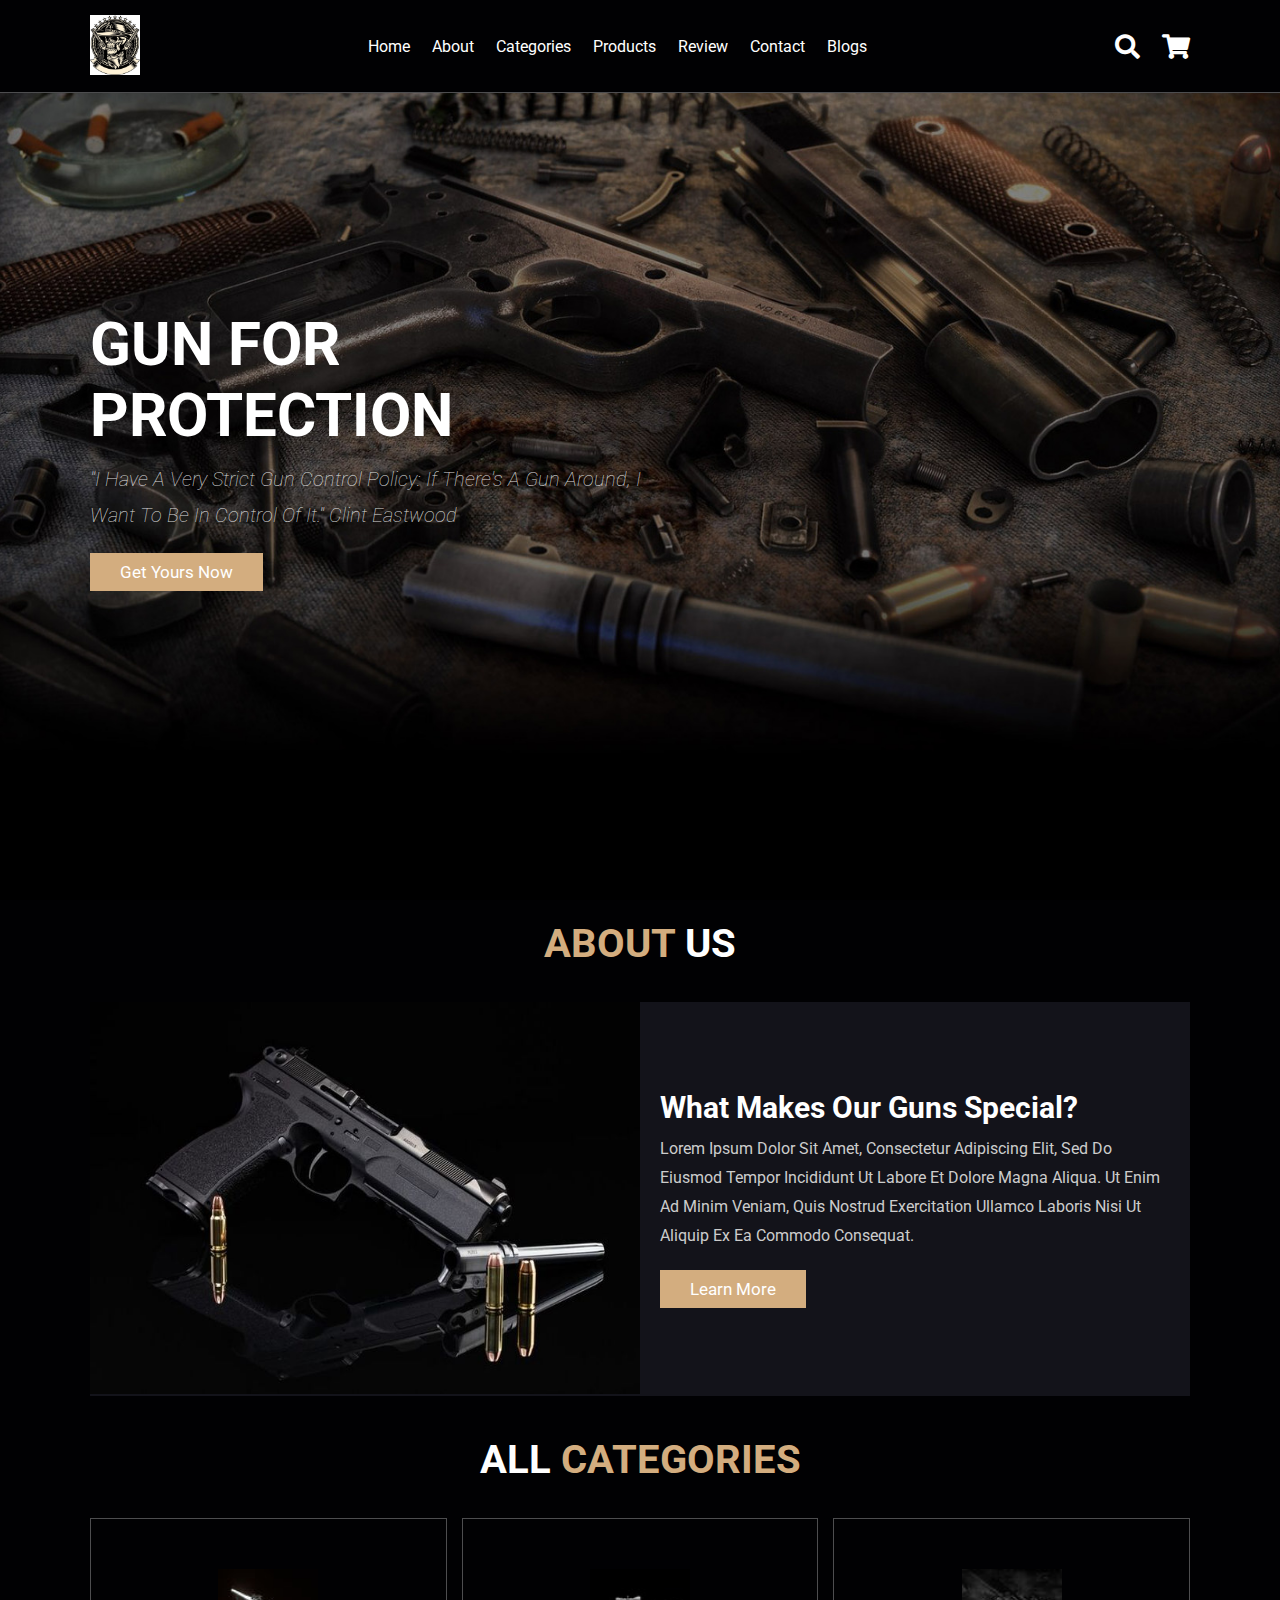
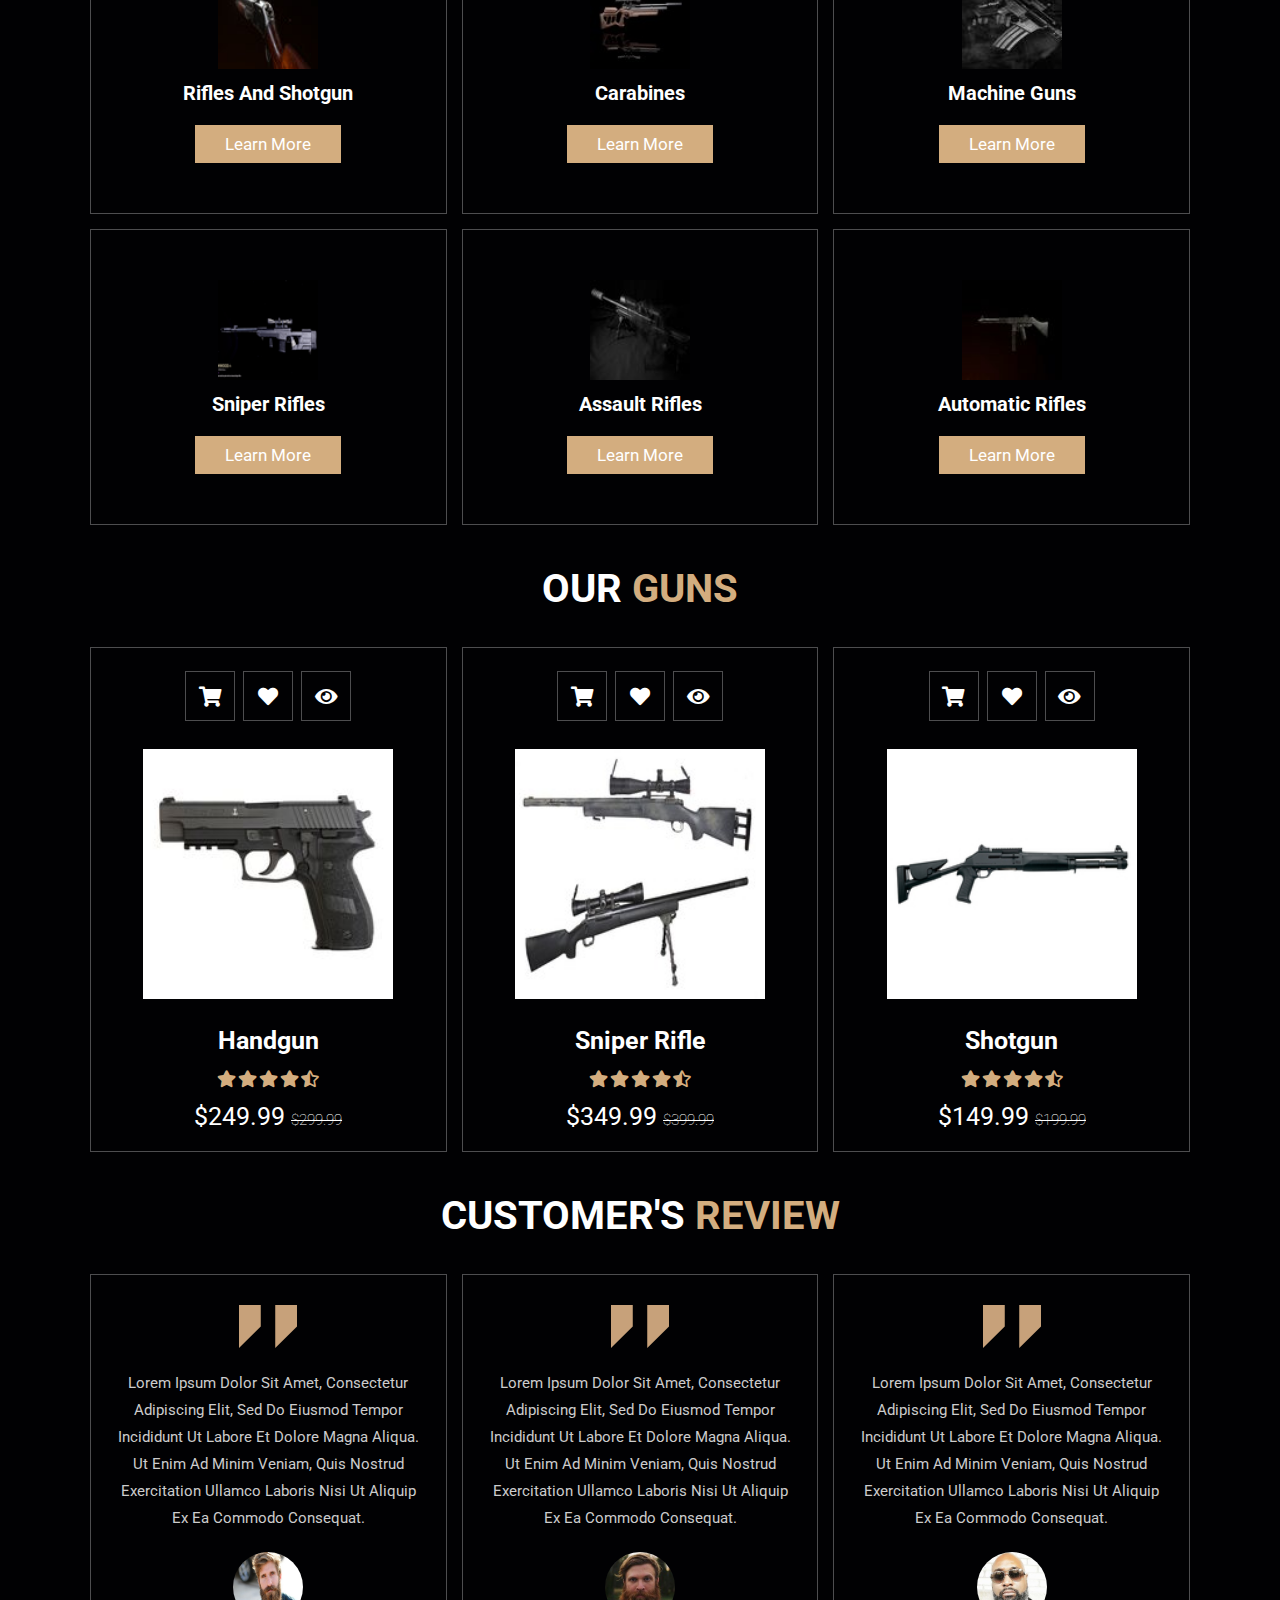
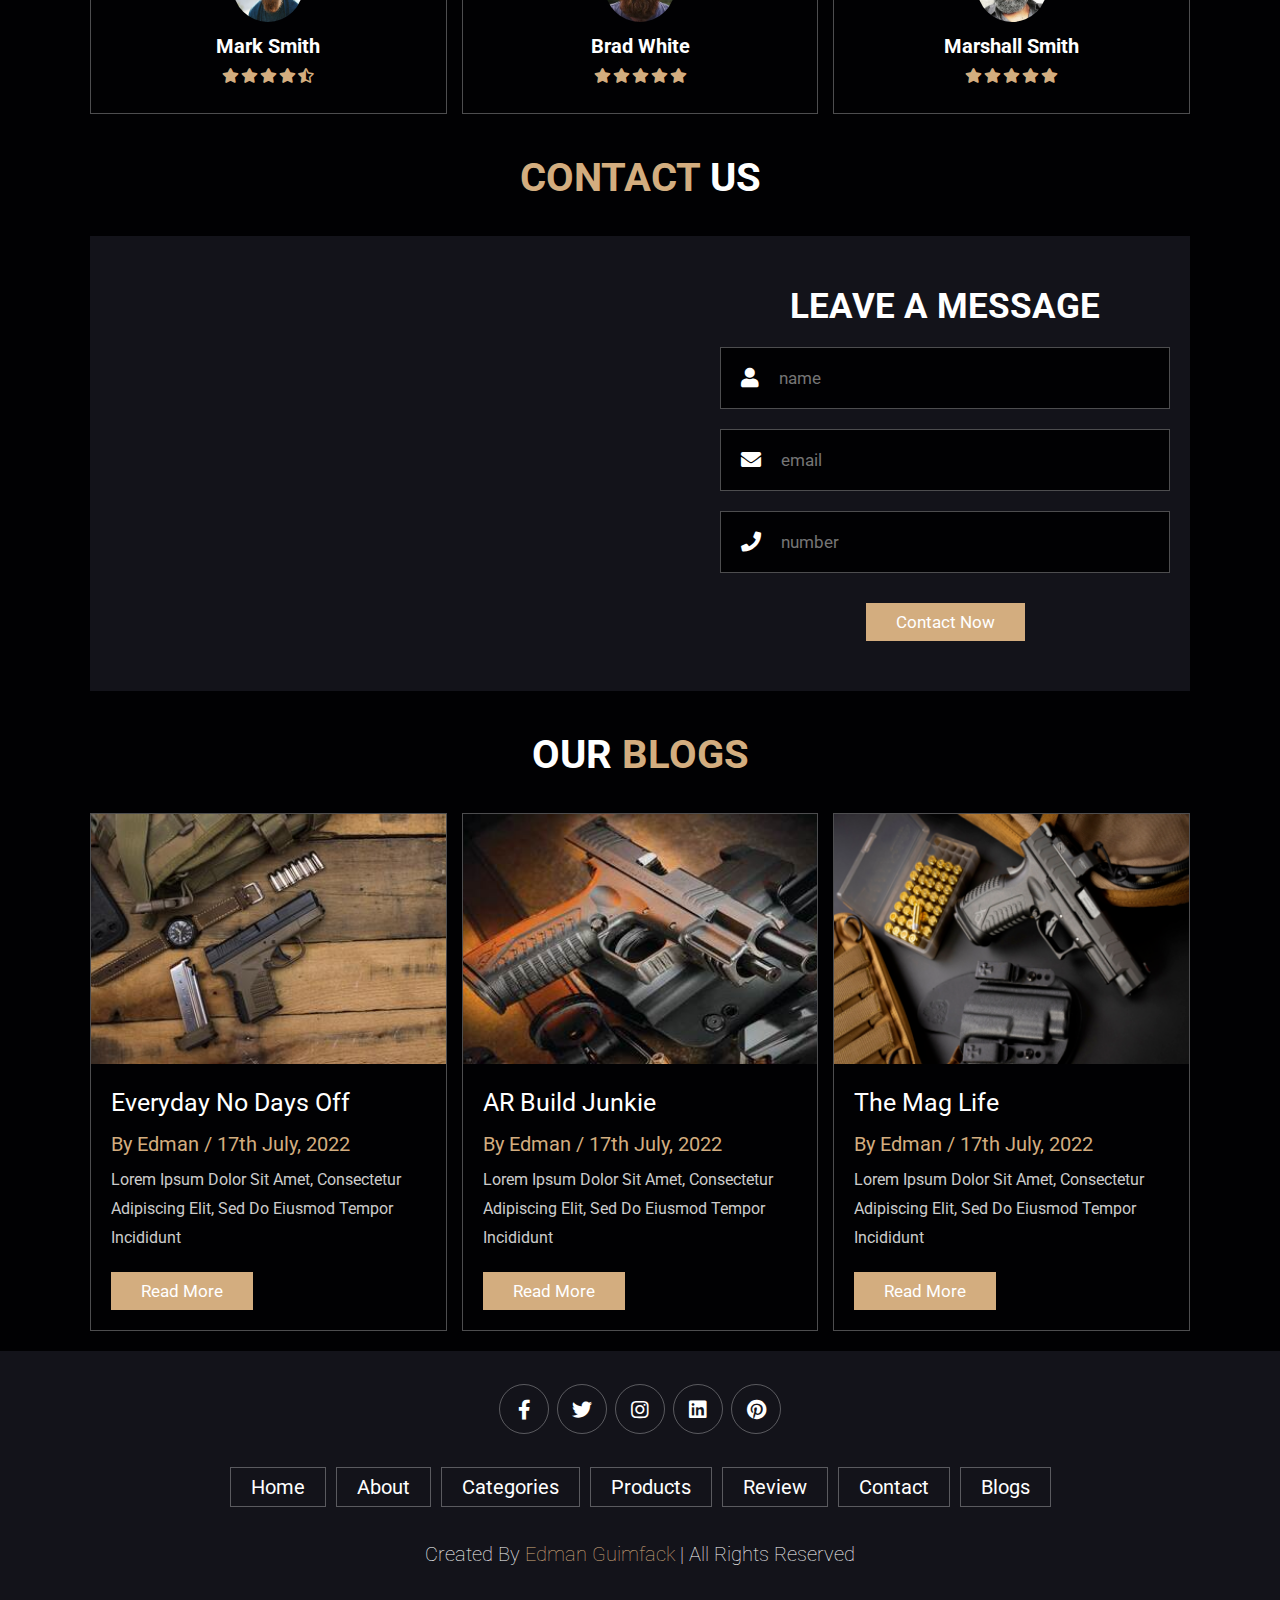
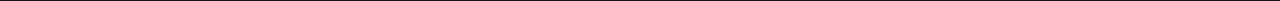
<file: gunwebsite/index.html>
<!DOCTYPE html>
<html lang="en">
<head>
    <meta charset="UTF-8">
    <meta http-equiv="X-UA-Compatible" content="IE=edge">
    <meta name="viewport" content="width=device-width, initial-scale=1.0">
    <title>complete responsive coffee shop website design</title>

    <!-- font awesome cdn link  -->
    <link rel="stylesheet" href="https://cdnjs.cloudflare.com/ajax/libs/font-awesome/5.15.4/css/all.min.css">

    <!-- custom css file link  -->
    <link rel="stylesheet" href="css/style.css">

</head>
<body>
    
<!-- header section starts  -->

<header class="header">

    <a href="#" class="logo">
        <img src="images/logo.jpg" alt="">
    </a>

    <nav class="navbar">
        <a href="#home">home</a>
        <a href="#about">about</a>
        <a href="#categories">categories</a>
        <a href="#products">products</a>
        <a href="#review">review</a>
        <a href="#contact">contact</a>
        <a href="#blogs">blogs</a>
    </nav>

    <div class="icons">
        <div class="fas fa-search" id="search-btn"></div>
        <div class="fas fa-shopping-cart" id="cart-btn"></div>
        <div class="fas fa-bars" id="menu-btn"></div>
    </div>

    <div class="search-form">
        <input type="search" id="search-box" placeholder="search here...">
        <label for="search-box" class="fas fa-search"></label>
    </div>

    <div class="cart-items-container">
        <div class="cart-item">
            <span class="fas fa-times"></span>
            <img src="images/gun.jpeg" alt="">
            <div class="content">
                <h3>Gun</h3>
                <div class="price">$249.99</div>
            </div>
        </div>
        <div class="cart-item">
            <span class="fas fa-times"></span>
            <img src="images/handgun.jpeg" alt="">
            <div class="content">
                <h3>Handgun</h3>
                <div class="price">$199.99</div>
            </div>
        </div>
        <div class="cart-item">
            <span class="fas fa-times"></span>
            <img src="images/riffle.jpeg" alt="">
            <div class="content">
                <h3>Riffle</h3>
                <div class="price">$349.99</div>
            </div>
        </div>
        <div class="cart-item">
            <span class="fas fa-times"></span>
            <img src="images/machinegun.png" alt="">
            <div class="content">
                <h3>Machine Gun</h3>
                <div class="price">$499.99</div>
            </div>
        </div>
        <a href="#" class="btn">checkout now</a>
    </div>

</header>

<!-- header section ends -->

<!-- home section starts  -->

<section class="home" id="home">

    <div class="content">
        <h3>GUN FOR PROTECTION</h3>
        <p>"I have a very strict gun control policy: if there's a gun around, I want to be in control of it." Clint Eastwood</p>
        <a href="#" class="btn">get yours now</a>
    </div>

</section>

<!-- home section ends -->

<!-- about section starts  -->

<section class="about" id="about">

    <h1 class="heading"> <span>about</span> us </h1>

    <div class="row">

        <div class="image">
            <img src="images/about.jpg" alt="">
        </div>

        <div class="content">
            <h3>what makes our guns special?</h3>
            <p>Lorem ipsum dolor sit amet, consectetur adipiscing elit, sed do eiusmod tempor incididunt ut 
                labore et dolore magna aliqua. Ut enim ad minim veniam, quis nostrud exercitation ullamco
                 laboris nisi ut aliquip ex ea commodo consequat.</p>
            <a href="#" class="btn">learn more</a>
        </div>

    </div>

</section>

<!-- about section ends -->

<!-- menu section starts  -->

<section class="categories" id="categories">

    <h1 class="heading"> All <span>Categories</span> </h1>

    <div class="box-container">

        <div class="box">
            <img src="images/shotgun.jpg" alt="">
            <h3>Rifles and Shotgun</h3>
            
            <a href="#" class="btn">Learn More</a>
        </div>

        <div class="box">
            <img src="images/Carabine.jpg" alt="">
            <h3>Carabines</h3>
            
            <a href="#" class="btn">Learn More</a>
        </div>

        <div class="box">
            <img src="images/machinegun.jpeg" alt="">
            <h3>Machine Guns</h3>
            
            <a href="#" class="btn">Learn More</a>
        </div>

        <div class="box">
            <img src="images/sniperrifle.png" alt="">
            <h3>Sniper Rifles</h3>
            
            <a href="#" class="btn">Learn More</a>
        </div>

        <div class="box">
            <img src="images/assault.jpg" alt="">
            <h3>Assault Rifles</h3>
            
            <a href="#" class="btn">Learn More</a>
        </div>

        <div class="box">
            <img src="images/automatic.jpg" alt="">
            <h3>Automatic Rifles</h3>
            
            <a href="#" class="btn">Learn More</a>
        </div>

    </div>

</section>

<!-- menu section ends -->

<section class="products" id="products">

    <h1 class="heading"> our <span>guns</span> </h1>

    <div class="box-container">

        <div class="box">
            <div class="icons">
                <a href="#" class="fas fa-shopping-cart"></a>
                <a href="#" class="fas fa-heart"></a>
                <a href="#" class="fas fa-eye"></a>
            </div>
            <div class="image">
                <img src="images/handgun.jpg" alt="">
            </div>
            <div class="content">
                <h3>Handgun</h3>
                <div class="stars">
                    <i class="fas fa-star"></i>
                    <i class="fas fa-star"></i>
                    <i class="fas fa-star"></i>
                    <i class="fas fa-star"></i>
                    <i class="fas fa-star-half-alt"></i>
                </div>
                <div class="price">$249.99 <span>$299.99</span></div>
            </div>
        </div>

        <div class="box">
            <div class="icons">
                <a href="#" class="fas fa-shopping-cart"></a>
                <a href="#" class="fas fa-heart"></a>
                <a href="#" class="fas fa-eye"></a>
            </div>
            <div class="image">
                <img src="images/sniper.jpg" alt="">
            </div>
            <div class="content">
                <h3>Sniper Rifle</h3>
                <div class="stars">
                    <i class="fas fa-star"></i>
                    <i class="fas fa-star"></i>
                    <i class="fas fa-star"></i>
                    <i class="fas fa-star"></i>
                    <i class="fas fa-star-half-alt"></i>
                </div>
                <div class="price">$349.99 <span>$399.99</span></div>
            </div>
        </div>

        <div class="box">
            <div class="icons">
                <a href="#" class="fas fa-shopping-cart"></a>
                <a href="#" class="fas fa-heart"></a>
                <a href="#" class="fas fa-eye"></a>
            </div>
            <div class="image">
                <img src="images/product2.jpg" alt="">
            </div>
            <div class="content">
                <h3>Shotgun</h3>
                <div class="stars">
                    <i class="fas fa-star"></i>
                    <i class="fas fa-star"></i>
                    <i class="fas fa-star"></i>
                    <i class="fas fa-star"></i>
                    <i class="fas fa-star-half-alt"></i>
                </div>
                <div class="price">$149.99 <span>$199.99</span></div>
            </div>
        </div>

    </div>

</section>

<!-- review section starts  -->

<section class="review" id="review">

    <h1 class="heading"> customer's <span>review</span> </h1>

    <div class="box-container">

        <div class="box">
            <img src="images/quote-img.png" alt="" class="quote">
            <p>Lorem ipsum dolor sit amet, consectetur adipiscing elit, sed do eiusmod tempor incididunt ut 
                labore et dolore magna aliqua. Ut enim ad minim veniam, quis nostrud exercitation 
                ullamco laboris nisi ut aliquip ex ea commodo consequat.</p>
            <img src="images/feature1.jpg" class="user" alt="">
            <h3>mark smith</h3>
            <div class="stars">
                <i class="fas fa-star"></i>
                <i class="fas fa-star"></i>
                <i class="fas fa-star"></i>
                <i class="fas fa-star"></i>
                <i class="fas fa-star-half-alt"></i>
            </div>
        </div>

        <div class="box">
            <img src="images/quote-img.png" alt="" class="quote">
            <p>Lorem ipsum dolor sit amet, consectetur adipiscing elit, sed do eiusmod tempor incididunt 
                ut labore et dolore magna aliqua. Ut enim ad minim veniam, quis nostrud exercitation 
                ullamco laboris nisi ut aliquip ex ea commodo consequat.</p>
            <img src="images/portrait2.jpg" class="user" alt="">
            <h3>brad white</h3>
            <div class="stars">
                <i class="fas fa-star"></i>
                <i class="fas fa-star"></i>
                <i class="fas fa-star"></i>
                <i class="fas fa-star"></i>
                <i class="fas fa-star"></i>
            </div>
        </div>
        
        <div class="box">
            <img src="images/quote-img.png" alt="" class="quote">
            <p>Lorem ipsum dolor sit amet, consectetur adipiscing elit, sed do eiusmod tempor incididunt 
                ut labore et dolore magna aliqua. Ut enim ad minim veniam, quis nostrud exercitation 
                ullamco laboris nisi ut aliquip ex ea commodo consequat.</p>
            <img src="images/portrait3.jpg" class="user" alt="">
            <h3>marshall smith</h3>
            <div class="stars">
                <i class="fas fa-star"></i>
                <i class="fas fa-star"></i>
                <i class="fas fa-star"></i>
                <i class="fas fa-star"></i>
                <i class="fas fa-star"></i>
            </div>
        </div>

    </div>

</section>

<!-- review section ends -->

<!-- contact section starts  -->

<section class="contact" id="contact">

    <h1 class="heading"> <span>contact</span> us </h1>

    <div class="row">
        <iframe src="https://www.google.com/maps/embed?pb=!1m18!1m12!1m3!1d13817.061092890965!2d-95.84460084999999!3d30.02924655!2m3!1f0!2f0!3f0!3m2!1i1024!2i768!4f13.1!3m3!1m2!1s0x86412ccd357ccb47%3A0xbdaeff2447855f14!2sHockley%2C%20TX%2077447!5e0!3m2!1sen!2sus!4v1658112999422!5m2!1sen!2sus" width="600" height="450" style="border:0;" allowfullscreen="" loading="lazy" referrerpolicy="no-referrer-when-downgrade"></iframe>
        <form action="">
            <h3>leave a message</h3>
            <div class="inputBox">
                <span class="fas fa-user"></span>
                <input type="text" placeholder="name">
            </div>
            <div class="inputBox">
                <span class="fas fa-envelope"></span>
                <input type="email" placeholder="email">
            </div>
            <div class="inputBox">
                <span class="fas fa-phone"></span>
                <input type="number" placeholder="number">
            </div>
            <input type="submit" value="contact now" class="btn">
        </form>

    </div>

</section>

<!-- contact section ends -->

<!-- blogs section starts  -->

<section class="blogs" id="blogs">

    <h1 class="heading"> our <span>blogs</span> </h1>

    <div class="box-container">

        <div class="box">
            <div class="image">
                <img src="images/blog1.jpg" alt="">
            </div>
            <div class="content">
                <a href="#" class="title">Everyday No Days Off</a>
                <span>by Edman / 17th july, 2022</span>
                <p>Lorem ipsum dolor sit amet, consectetur adipiscing elit, sed do eiusmod tempor incididunt</p>
                <a href="#" class="btn">read more</a>
            </div>
        </div>

        <div class="box">
            <div class="image">
                <img src="images/blog2.jpg" alt="">
            </div>
            <div class="content">
                <a href="#" class="title"> AR Build Junkie</a>
                <span>by Edman / 17th july, 2022</span>
                <p>Lorem ipsum dolor sit amet, consectetur adipiscing elit, sed do eiusmod tempor incididunt</p>
                <a href="#" class="btn">read more</a>
            </div>
        </div>

        <div class="box">
            <div class="image">
                <img src="images/blog3.png" alt="">
            </div>
            <div class="content">
                <a href="#" class="title">The mag life</a>
                <span>by Edman / 17th july, 2022</span>
                <p>Lorem ipsum dolor sit amet, consectetur adipiscing elit, sed do eiusmod tempor incididunt</p>
                <a href="#" class="btn">read more</a>
            </div>
        </div>

    </div>

</section>

<!-- blogs section ends -->

<!-- footer section starts  -->

<section class="footer">

    <div class="share">
        <a href="#" class="fab fa-facebook-f"></a>
        <a href="#" class="fab fa-twitter"></a>
        <a href="#" class="fab fa-instagram"></a>
        <a href="#" class="fab fa-linkedin"></a>
        <a href="#" class="fab fa-pinterest"></a>
    </div>

    <div class="links">
        <a href="#home">home</a>
        <a href="#about">about</a>
        <a href="#categories">categories</a>
        <a href="#products">products</a>
        <a href="#review">review</a>
        <a href="#contact">contact</a>
        <a href="#blogs">blogs</a>
    </div>

    <div class="credit">created by <span>Edman Guimfack</span> | all rights reserved</div>

</section>

<!-- footer section ends -->

















<!-- custom js file link  -->
<script src="js/script.js"></script>


</body>
</html>
</file>
<file: gunwebsite/css/style.css>
@import url('https://fonts.googleapis.com/css2?family=Roboto:wght@100;300;400;500;700&display=swap');

:root{
    --main-color:#d3ad7f;
    --black:#13131a;
    --bg:#010103;
    --border:.1rem solid rgba(255,255,255,.3);
}

*{
    font-family: 'Roboto', sans-serif;
    margin:0; padding:0;
    box-sizing: border-box;
    outline: none; border:none;
    text-decoration: none;
    text-transform: capitalize;
    transition: .2s linear;
}

html{
    font-size: 62.5%;
    overflow-x: hidden;
    scroll-padding-top: 9rem;
    scroll-behavior: smooth;
}

html::-webkit-scrollbar{
    width: .8rem;
}

html::-webkit-scrollbar-track{
    background: transparent;
}

html::-webkit-scrollbar-thumb{
    background: #fff;
    border-radius: 5rem;
}

body{
    background: var(--bg);
}

section{
    padding:2rem 7%;
}

.heading{
    text-align: center;
    color:#fff;
    text-transform: uppercase;
    padding-bottom: 3.5rem;
    font-size: 4rem;
}

.heading span{
    color:var(--main-color);
    text-transform: uppercase;
}

.btn{
    margin-top: 1rem;
    display: inline-block;
    padding:.9rem 3rem;
    font-size: 1.7rem;
    color:#fff;
    background: var(--main-color);
    cursor: pointer;
}

.btn:hover{
    letter-spacing: .2rem;
}

.header{
    background: var(--bg);
    display: flex;
    align-items: center;
    justify-content: space-between;
    padding:1.5rem 7%;
    border-bottom: var(--border);
    position: fixed;
    top:0; left: 0; right: 0;
    z-index: 1000;
}

.header .logo img{
    height: 6rem;
}

.header .navbar a{
    margin:0 1rem;
    font-size: 1.6rem;
    color:#fff;
}

.header .navbar a:hover{
    color:var(--main-color);
    border-bottom: .1rem solid var(--main-color);
    padding-bottom: .5rem;
}

.header .icons div{
    color:#fff;
    cursor: pointer;
    font-size: 2.5rem;
    margin-left: 2rem;
}

.header .icons div:hover{
    color:var(--main-color);
}

#menu-btn{
    display: none;
}

.header .search-form{
    position: absolute;
    top:115%; right: 7%;
    background: #fff;
    width: 50rem;
    height: 5rem;
    display: flex;
    align-items: center;
    transform: scaleY(0);
    transform-origin: top;
}

.header .search-form.active{
    transform: scaleY(1);
}

.header .search-form input{
    height: 100%;
    width: 100%;
    font-size: 1.6rem;
    color:var(--black);
    padding:1rem;
    text-transform: none;
}

.header .search-form label{
    cursor: pointer;
    font-size: 2.2rem;
    margin-right: 1.5rem;
    color:var(--black);
}

.header .search-form label:hover{
    color:var(--main-color);
}

.header .cart-items-container{
    position: absolute;
    top:100%; right: -100%;
    height: calc(100vh - 9.5rem);
    width: 35rem;
    background: #fff;
    padding:0 1.5rem;
}

.header .cart-items-container.active{
    right: 0;
}

.header .cart-items-container .cart-item{
    position: relative;
    margin:2rem 0;
    display: flex;
    align-items: center;
    gap:1.5rem;
}

.header .cart-items-container .cart-item .fa-times{
    position: absolute;
    top:1rem; right: 1rem;
    font-size: 2rem;
    cursor: pointer;
    color: var(--black);
}

.header .cart-items-container .cart-item .fa-times:hover{
    color:var(--main-color);
}

.header .cart-items-container .cart-item img{
    height: 7rem;
}

.header .cart-items-container .cart-item .content h3{
    font-size: 2rem;
    color:var(--black);
    padding-bottom: .5rem;
}

.header .cart-items-container .cart-item .content .price{
    font-size: 1.5rem;
    color:var(--main-color);
}

.header .cart-items-container .btn{
    width: 100%;
    text-align: center;
}

.home{
    min-height: 100vh;
    display: flex;
    align-items: center;
    background:url(../images/background.jpg) no-repeat;
    background-size: cover;
    background-position: center;
}

.home .content{
    max-width: 60rem;
}

.home .content h3{
    font-size: 6rem;
    text-transform: uppercase;
    color:#fff;
}

.home .content p{
    font-size: 2rem;
    font-weight: lighter;
    line-height: 1.8;
    padding:1rem 0;
    color:rgba(238, 238, 238, 0.904);
    font-style: italic;
}

.about .row{
    display: flex;
    align-items: center;
    background:var(--black);
    flex-wrap: wrap;
}

.about .row .image{
    flex:1 1 45rem;
}

.about .row .image img{
    width: 100%;
}
.about .row .content{
    flex:1 1 45rem;
    padding:2rem;
}

.about .row .content h3{
    font-size: 3rem;
    color:#fff;
}

.about .row .content p{
    font-size: 1.6rem;
    color:#ccc;
    padding:1rem 0;
    line-height: 1.8;
}

.categories .box-container{
    display: grid;
    grid-template-columns: repeat(auto-fit, minmax(30rem, 1fr));
    gap:1.5rem;
}

.categories .box-container .box{
    padding:5rem;
    text-align: center;
    border:var(--border);    
}

.categories .box-container .box img{
    height: 10rem;
}

.categories .box-container .box h3{
    color: #fff;
    font-size: 2rem;
    padding:1rem 0;
}

.categories .box-container .box .price{
    color: #fff;
    font-size: 2.5rem;
    padding:.5rem 0;
}

.categories .box-container .box .price span{
    font-size: 1.5rem;
    text-decoration: line-through;
    font-weight: lighter;
}

.categories .box-container .box:hover{
    background:#fff;
}

.categories .box-container .box:hover > *{
    color:var(--black);
}

.products .box-container{
    display: grid;
    grid-template-columns: repeat(auto-fit, minmax(30rem, 1fr));
    gap:1.5rem;
}

.products .box-container .box{
    text-align: center;
    border:var(--border);
    padding: 2rem;
}

.products .box-container .box .icons a{
    height: 5rem;
    width: 5rem;
    line-height: 5rem;
    font-size: 2rem;
    border:var(--border);
    color:#fff;
    margin:.3rem;
}

.products .box-container .box .icons a:hover{
    background:var(--main-color);
}

.products .box-container .box .image{
    padding: 2.5rem 0;
}

.products .box-container .box .image img{
    height: 25rem;
}

.products .box-container .box .content h3{
    color:#fff;
    font-size: 2.5rem;
}

.products .box-container .box .content .stars{
    padding: 1.5rem;
}

.products .box-container .box .content .stars i{
    font-size: 1.7rem;
    color: var(--main-color);
}

.products .box-container .box .content .price{
    color:#fff;
    font-size: 2.5rem;
}

.products .box-container .box .content .price span{
    text-decoration: line-through;
    font-weight: lighter;
    font-size: 1.5rem;
}

.review .box-container{
    display: grid;
    grid-template-columns: repeat(auto-fit, minmax(30rem, 1fr));
    gap:1.5rem;
}

.review .box-container .box{
    border:var(--border);
    text-align: center;
    padding:3rem 2rem;
}

.review .box-container .box p{
    font-size: 1.5rem;
    line-height: 1.8;
    color:#ccc;
    padding:2rem 0;
}

.review .box-container .box .user{
    height: 7rem;
    width: 7rem;
    border-radius: 50%;
    object-fit: cover;
}

.review .box-container .box h3{
    padding:1rem 0;
    font-size: 2rem;
    color:#fff;
}

.review .box-container .box .stars i{
    font-size: 1.5rem;
    color:var(--main-color);
}

.contact .row{
    display: flex;
    background:var(--black);
    flex-wrap: wrap;
    gap:1rem;
}

.contact .row .map{
    flex:1 1 45rem;
    width: 100%;
    object-fit: cover;
}

.contact .row form{
    flex:1 1 45rem;
    padding:5rem 2rem;
    text-align: center;
}

.contact .row form h3{
    text-transform: uppercase;
    font-size: 3.5rem;
    color:#fff;
}

.contact .row form .inputBox{
    display: flex;
    align-items: center;
    margin-top: 2rem;
    margin-bottom: 2rem;
    background:var(--bg);
    border:var(--border);
}

.contact .row form .inputBox span{
    color:#fff;
    font-size: 2rem;
    padding-left: 2rem;
}

.contact .row form .inputBox input{
    width: 100%;
    padding:2rem;
    font-size: 1.7rem;
    color:#fff;
    text-transform: none;
    background:none;
}

.blogs .box-container{
    display: grid;
    grid-template-columns: repeat(auto-fit, minmax(30rem, 1fr));
    gap:1.5rem;
}

.blogs .box-container .box{
    border:var(--border);    
}

.blogs .box-container .box .image{
    height: 25rem;
    overflow:hidden;
    width: 100%;
}

.blogs .box-container .box .image img{
    height: 100%;
    object-fit: cover;
    width: 100%;
}

.blogs .box-container .box:hover .image img{
    transform: scale(1.2);
}

.blogs .box-container .box .content{
    padding:2rem;
}

.blogs .box-container .box .content .title{
    font-size: 2.5rem;
    line-height: 1.5;
    color:#fff;
}

.blogs .box-container .box .content .title:hover{
    color:var(--main-color);
}

.blogs .box-container .box .content span{
    color:var(--main-color);
    display: block;
    padding-top: 1rem;
    font-size: 2rem;
}

.blogs .box-container .box .content p{
    font-size: 1.6rem;
    line-height: 1.8;
    color:#ccc;
    padding:1rem 0;
}

.footer{
    background:var(--black);
    text-align: center;
}

.footer .share{
    padding:1rem 0;
}

.footer .share a{
    height: 5rem;
    width: 5rem;
    line-height: 5rem;
    font-size: 2rem;
    color:#fff;
    border:var(--border);
    margin:.3rem;
    border-radius: 50%;
}

.footer .share a:hover{
    background-color: var(--main-color);
}

.footer .links{
    display: flex;
    justify-content: center;
    flex-wrap: wrap;
    padding:2rem 0;
    gap:1rem;
}

.footer .links a{
    padding:.7rem 2rem;
    color:#fff;
    border:var(--border);
    font-size: 2rem;
}

.footer .links a:hover{
    background:var(--main-color);
}

.footer .credit{
    font-size: 2rem;
    color:#fff;
    font-weight: lighter;
    padding:1.5rem;
}

.footer .credit span{
    color:var(--main-color);
}













/* media queries  */
@media (max-width:991px){

    html{
        font-size: 55%;
    }

    .header{
        padding:1.5rem 2rem;
    }

    section{
        padding:2rem;
    }

}

@media (max-width:768px){

    #menu-btn{
        display: inline-block;
    }

    .header .navbar{
        position: absolute;
        top:100%; right: -100%;
        background: #fff;
        width: 30rem;
        height: calc(100vh - 9.5rem);
    }

    .header .navbar.active{
        right:0;
    }

    .header .navbar a{
        color:var(--black);
        display: block;
        margin:1.5rem;
        padding:.5rem;
        font-size: 2rem;
    }

    .header .search-form{
        width: 90%;
        right: 2rem;
    }

    .home{
        background-position: left;
        justify-content: center;
        text-align: center;
    }

    .home .content h3{
        font-size: 4.5rem;
    }

    .home .content p{
        font-size: 1.5rem;
    }

}

@media (max-width:450px){

    html{
        font-size: 50%;
    }

}
</file>
